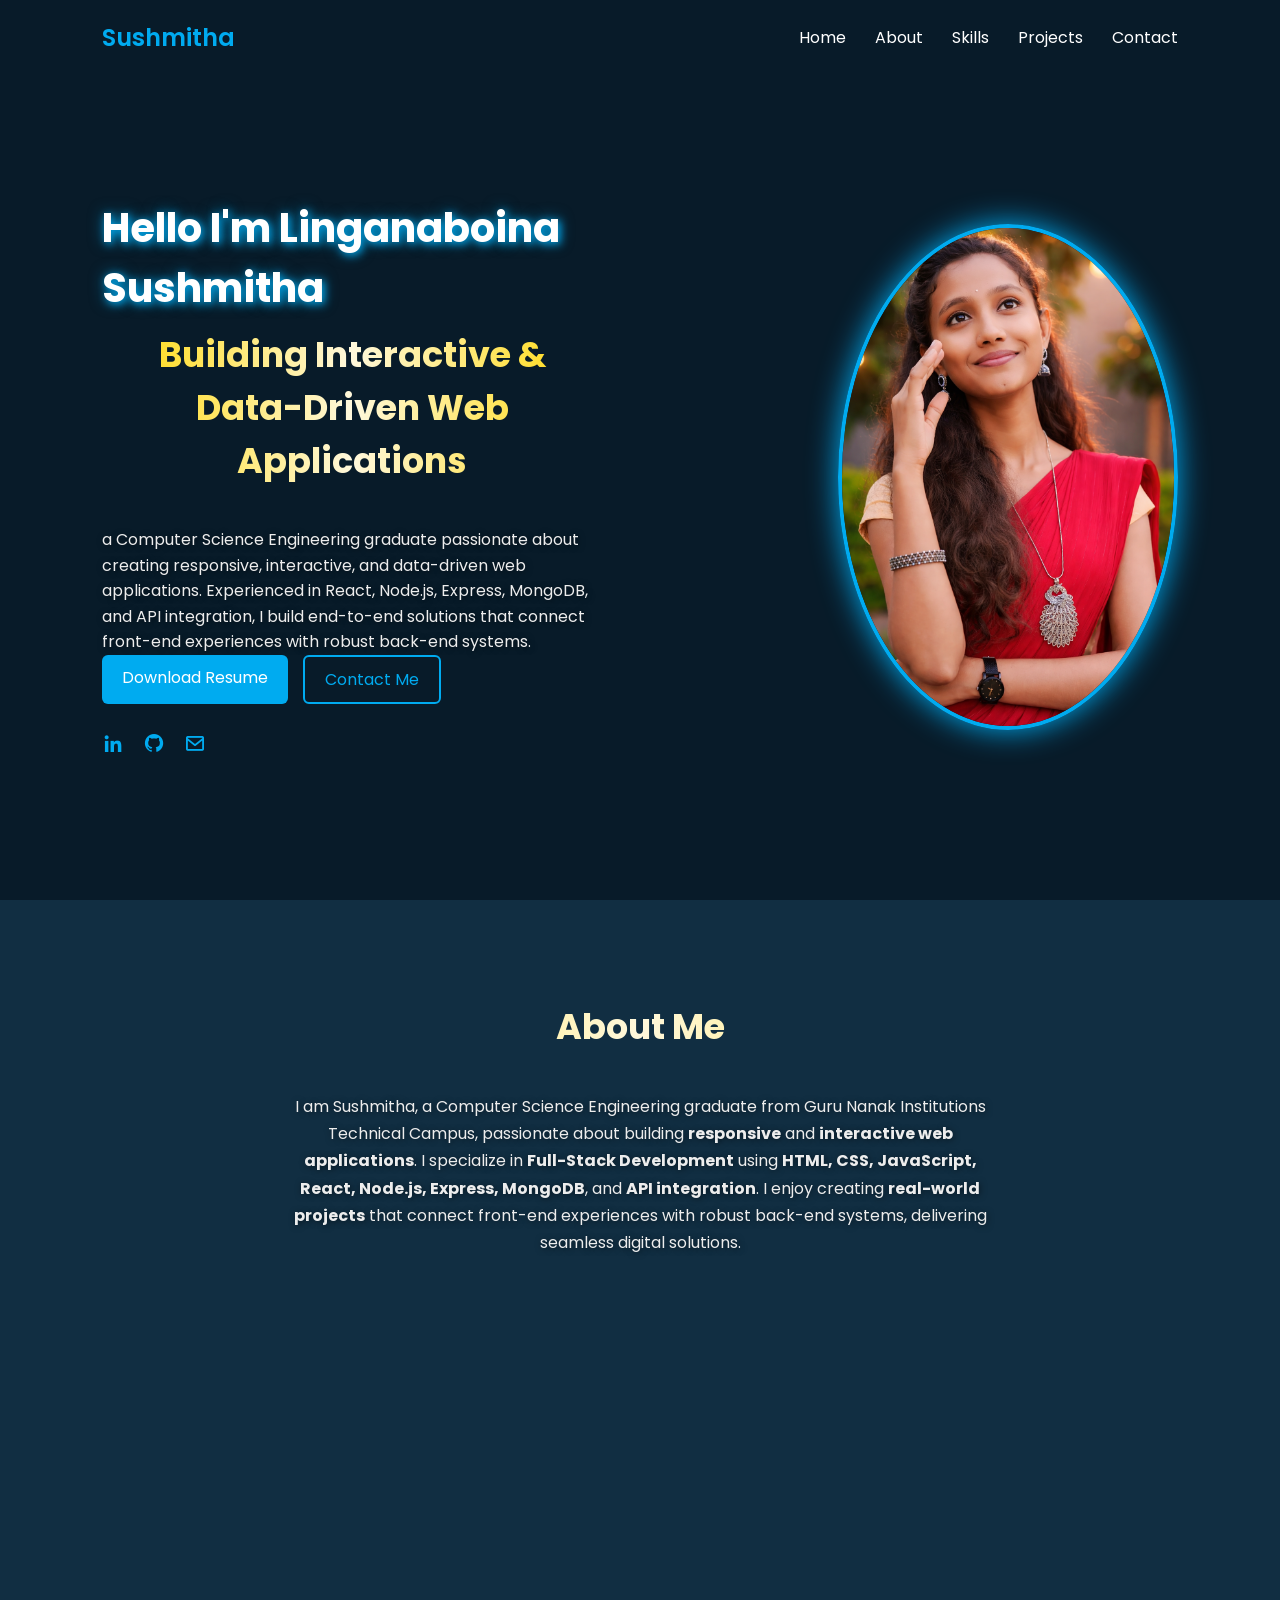
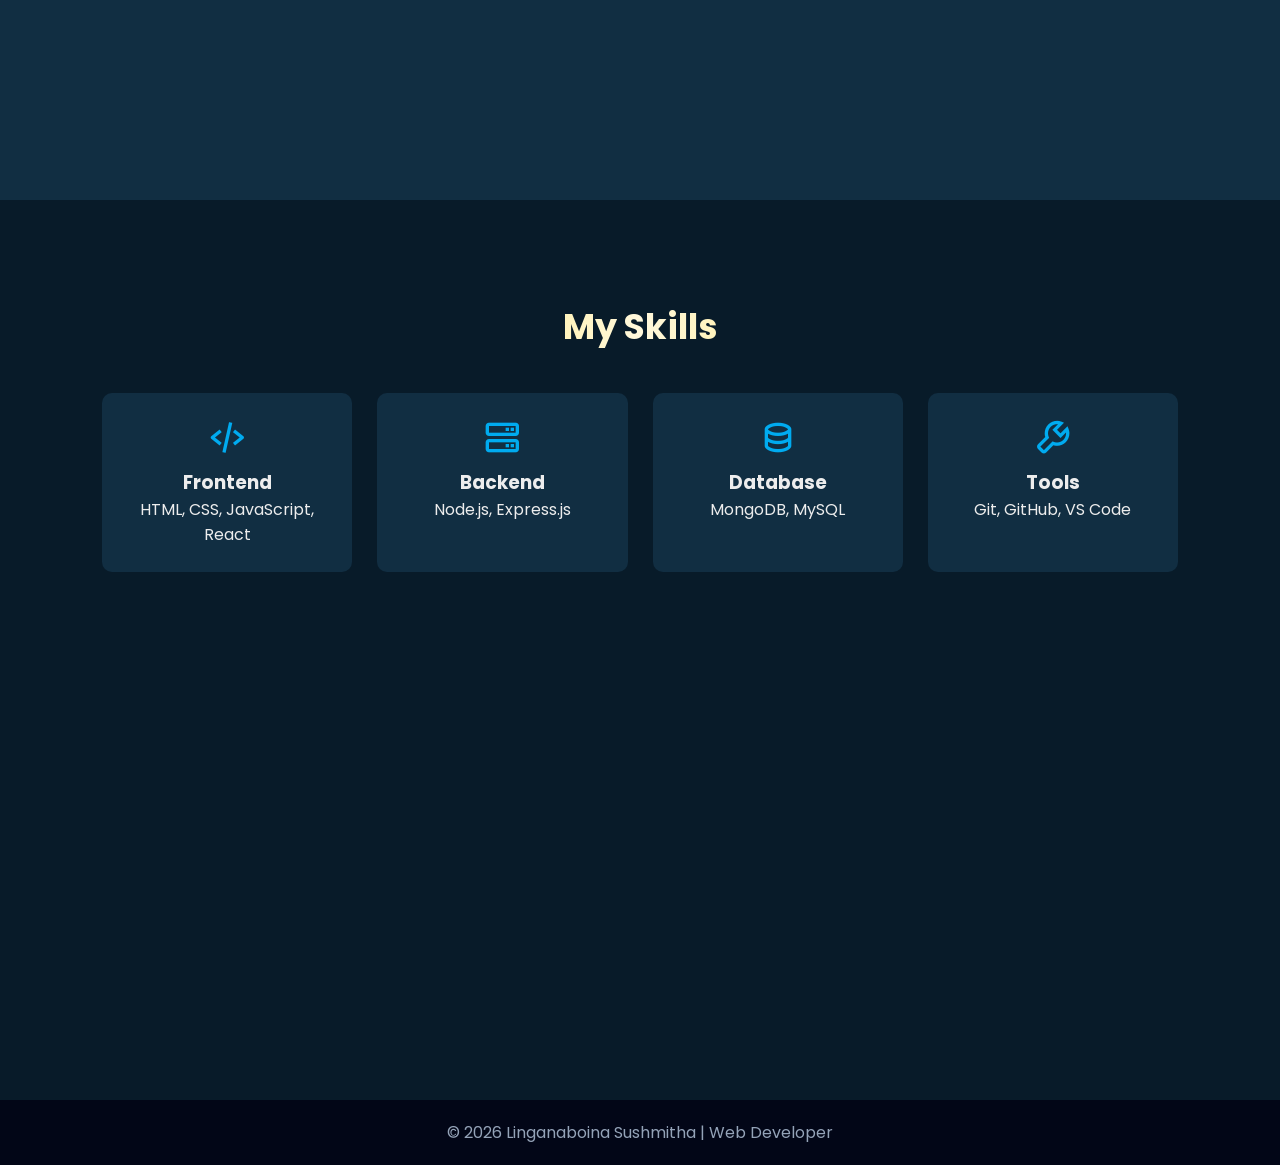
<file: index.html>
<!DOCTYPE html>
<html lang="en">

<head>

<meta charset="UTF-8">
<meta name="viewport" content="width=device-width, initial-scale=1.0">

<title>Sushmitha | Portfolio</title>

<link rel="stylesheet" href="css/style.css">

<link href='https://unpkg.com/boxicons@2.1.4/css/boxicons.min.css' rel='stylesheet'>

</head>

<body>

<header class="header">

<a href="#" class="logo">Sushmitha</a>

<nav class="navbar">

<a href="#home">Home</a>
<a href="#about">About</a>
<a href="#skills">Skills</a>
<a href="sections/projects.html">Projects</a>
<a href="sections/contact.html">Contact</a>

</nav>

<div class="bx bx-menu" id="menu-icon"></div>

</header>


<!-- HOME -->

<section class="home" id="home">

<div class="home-content">

<h1>Hello I'm <span>Linganaboina Sushmitha</span></h1>

<h2><span>Building Interactive & Data-Driven Web Applications</span></h2>

<p>
a Computer Science Engineering graduate passionate about creating responsive, interactive, and data-driven web applications. Experienced in React, Node.js, Express, MongoDB, and API integration, I build end-to-end solutions that connect front-end experiences with robust back-end systems.
</p>

<div class="btn-box">

<a href="assets/resume/Linganaboina_Sushmitha_Resume.pdf" class="btn" download>
Download Resume
</a>

<a href="sections/contact.html" class="btn-outline">
Contact Me
</a>

</div>

<div class="home-sci">

<a href="https://www.linkedin.com/in/sushmitha-l-7b5565280/"><i class='bx bxl-linkedin'></i></a>

<a href="https://github.com/linganaboinasushmitha"><i class='bx bxl-github'></i></a>

<a href="mailto:sushmithalinganaboina@gmail.com"><i class='bx bx-envelope'></i></a>

</div>

</div>

<div class="home-img">

<img src="assets/images/Sushmitha_img.png">

</div>

</section>


<!-- ABOUT -->

<section class="about" id="about">

<h2 class="heading">About <span>Me</span></h2>

<p>

 I am Sushmitha, a Computer Science Engineering graduate from Guru Nanak Institutions Technical Campus, passionate about building <strong>responsive</strong> and <strong>interactive web applications</strong>.  
 I specialize in <strong>Full-Stack Development</strong> using <strong>HTML, CSS, JavaScript, React, Node.js, Express, MongoDB</strong>, and <strong>API integration</strong>.  
 I enjoy creating <strong>real-world projects</strong> that connect front-end experiences with robust back-end systems, delivering seamless digital solutions.  

</p>

</section>



<!-- SKILLS -->

<section class="skills" id="skills">

<h2 class="heading">My <span>Skills</span></h2>

<div class="skills-container">

<div class="skill-box">

<i class='bx bx-code-alt'></i>

<h3>Frontend</h3>

<p>HTML, CSS, JavaScript, React</p>

</div>


<div class="skill-box">

<i class='bx bx-server'></i>

<h3>Backend</h3>

<p>Node.js, Express.js</p>

</div>


<div class="skill-box">

<i class='bx bx-data'></i>

<h3>Database</h3>

<p>MongoDB, MySQL</p>

</div>


<div class="skill-box">

<i class='bx bx-wrench'></i>

<h3>Tools</h3>

<p>Git, GitHub, VS Code</p>

</div>

</div>

</section>


<footer class="footer">

<p>© 2026 Linganaboina Sushmitha | Web Developer</p>

</footer>

<script src="js/script.js"></script>

</body>
</html>
</file>
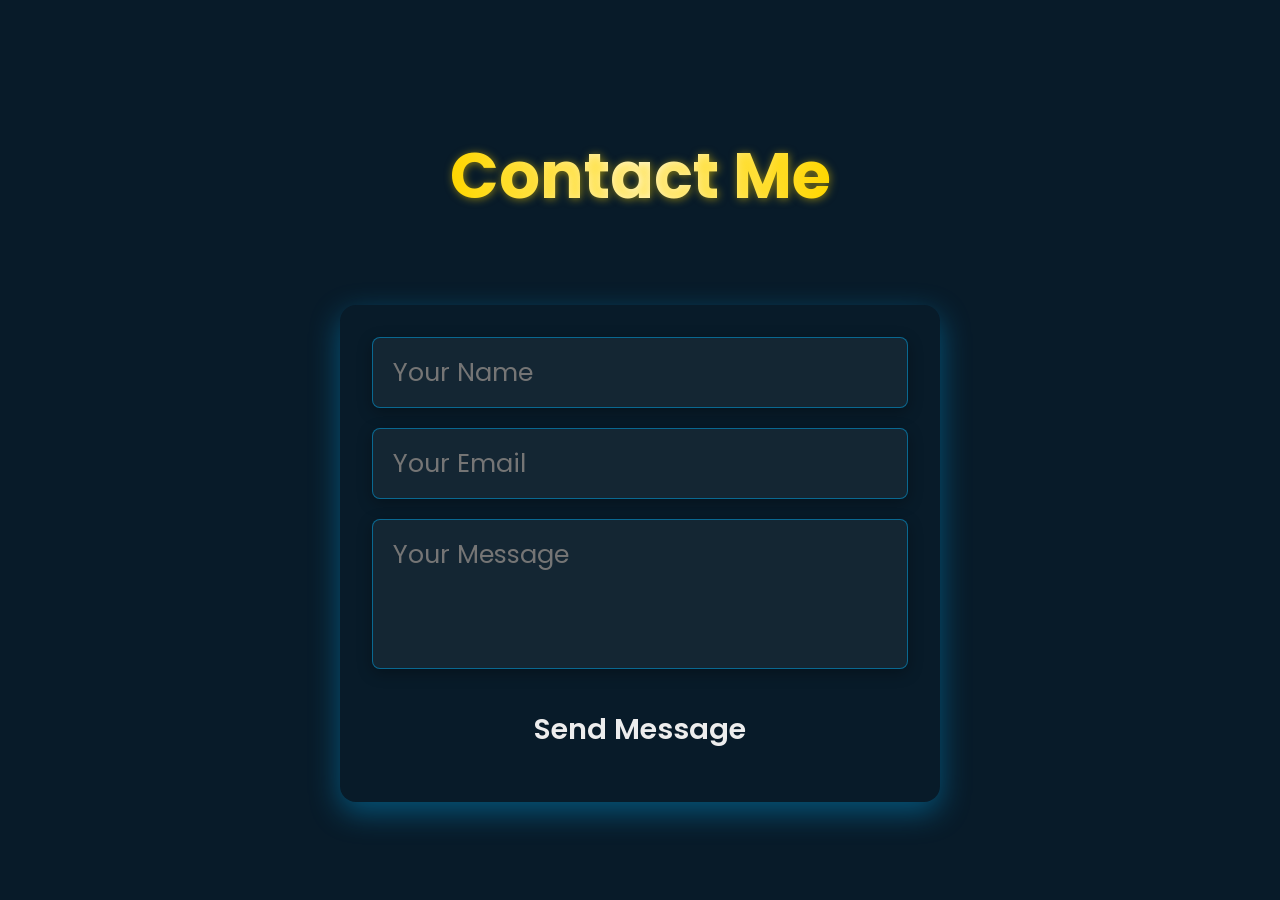
<file: sections/contact.html>
<!DOCTYPE html>
<html lang="en">

<head>

<meta charset="UTF-8">
<meta name="viewport" content="width=device-width, initial-scale=1.0">

<title>Contact</title>

<link rel="stylesheet" href="../css/style.css">

<link href='https://unpkg.com/boxicons@2.1.4/css/boxicons.min.css' rel='stylesheet'>

</head>

<body>

<section class="contact">

<h2 class="heading">Contact <span>Me</span></h2>

<form>

<input type="text" placeholder="Your Name" required>

<input type="email" placeholder="Your Email" required>

<textarea placeholder="Your Message"></textarea>

<button class="btn">Send Message</button>

</form>

</section>

</body>
</html>
</file>
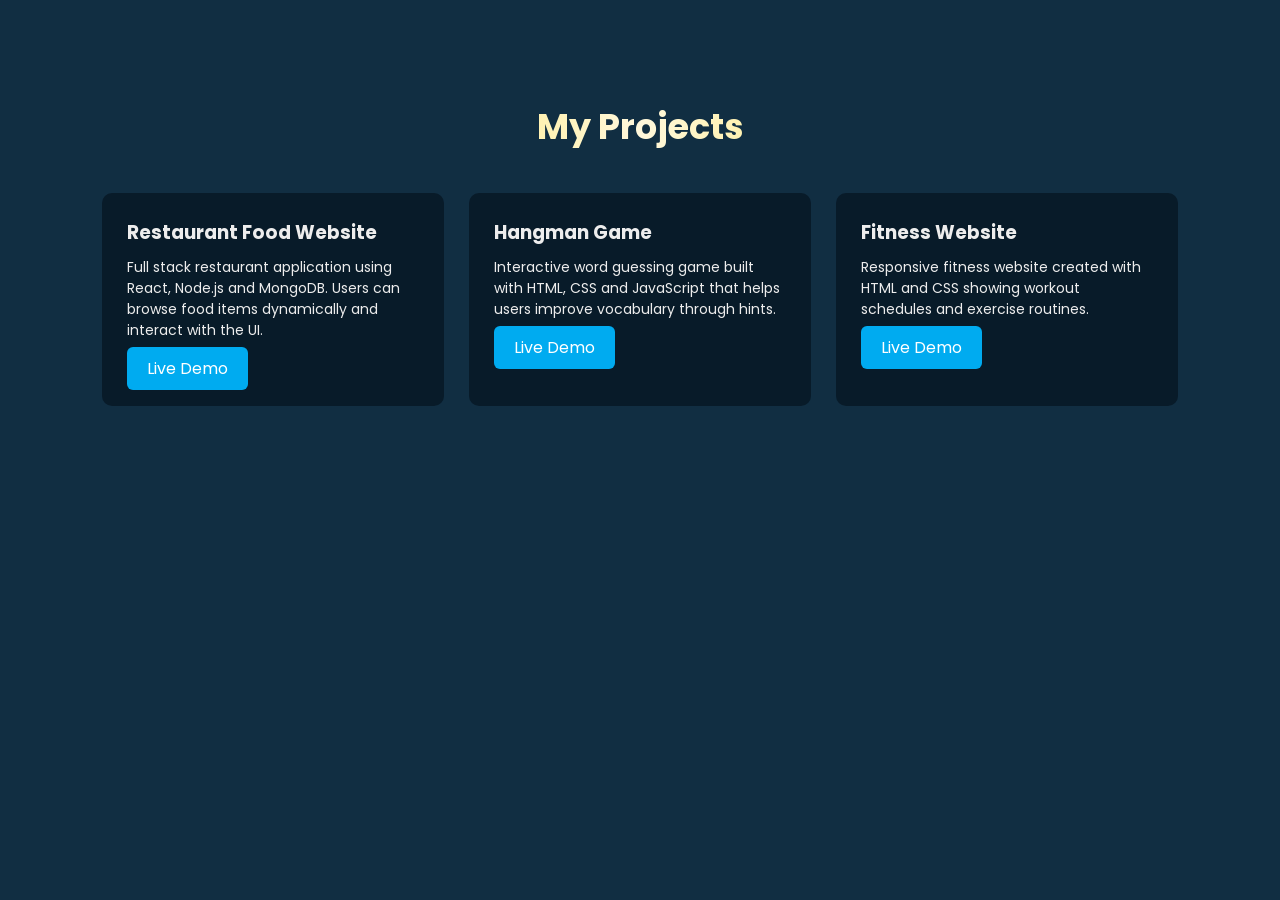
<file: sections/projects.html>
<!DOCTYPE html>
<html lang="en">

<head>

<meta charset="UTF-8">
<meta name="viewport" content="width=device-width, initial-scale=1.0">

<title>Projects</title>

<link rel="stylesheet" href="../css/style.css">

<link href='https://unpkg.com/boxicons@2.1.4/css/boxicons.min.css' rel='stylesheet'>

</head>

<body>

<section class="projects">

<h2 class="heading">My <span>Projects</span></h2>

<div class="projects-grid">

<div class="project-card">

<h3>Restaurant Food Website</h3>

<p>
Full stack restaurant application using React, Node.js and MongoDB. Users can browse food items dynamically and interact with the UI.
</p>

<a href="https://resturent-food-items-3.onrender.com" class="btn">Live Demo</a>

</div>


<div class="project-card">

<h3>Hangman Game</h3>

<p>
Interactive word guessing game built with HTML, CSS and JavaScript that helps users improve vocabulary through hints.
</p>

<a href="https://linganaboinasushmitha.github.io/Hangman-Game/" class="btn">Live Demo</a>

</div>


<div class="project-card">

<h3>Fitness Website</h3>

<p>
Responsive fitness website created with HTML and CSS showing workout schedules and exercise routines.
</p>

<a href="https://linganaboinasushmitha.github.io/HarryFitnessWebsite-main/" class="btn">Live Demo</a>

</div>

</div>

</section>

</body>
</html>
</file>
<file: css/style.css>
/* GOOGLE FONT */
@import url('https://fonts.googleapis.com/css2?family=Poppins:wght@300;400;500;600&display=swap');

/* RESET */
*{
    margin:0;
    padding:0;
    box-sizing:border-box;
    font-family:'Poppins',sans-serif;
    scroll-behavior:smooth;
}

/* BODY */
body{
    background:#081b29;
    color:#ededed;
}

/* HEADER */
.header{
    position:fixed;
    top:0;
    left:0;
    width:100%;
    padding:20px 8%;
    background:#081b29;
    display:flex;
    justify-content:space-between;
    align-items:center;
    z-index:100;
}

.logo{
    font-size:24px;
    font-weight:600;
    color:#00abf0;
    text-decoration:none;
}

.navbar a{
    font-size:16px;
    color:white;
    margin-left:25px;
    text-decoration:none;
    transition:.3s;
}

.navbar a:hover{
    color:#00abf0;
}

#menu-icon{
    font-size:28px;
    display:none;
    cursor:pointer;
}

/* SECTION */
section{
    min-height:100vh;
    padding:100px 8% 40px;
}

/* HOME */
.home{
    display:flex;
    align-items:center;
    justify-content:space-between;
    flex-wrap:wrap;
}

.home-content{
    max-width:500px;
}

/* ===== HOME PAGE TEXT STYLING ===== */
/* H1 - Main Heading */
.home-content h1{
    font-size:40px;
    margin-bottom:10px;
    color: #ffffff;
    text-shadow: 2px 2px 8px #00abf0, 0 0 15px rgba(0,171,240,0.5);
}

/* H2 - Subheading / Section Heading with Golden Animation */
.home-content h2,
.heading{
    font-size:35px;
    text-align:center;
    margin-bottom:40px;
    color:#FFD700; /* Golden color */
    animation: shimmer 2.5s infinite;
    background: linear-gradient(90deg, #FFD700, #FFF8DC, #FFD700);
    -webkit-background-clip: text;
    -webkit-text-fill-color: transparent;
}

/* P - Paragraphs */
.home-content p,
.about p{
    color:#ededed;
    line-height:1.6;
    text-shadow:1px 1px 6px rgba(0,0,0,0.5);
}

/* Optional: H1 hover effect */
.home-content h1:hover{
    text-shadow: 4px 4px 15px #00abf0, 0 0 25px rgba(0,171,240,0.6);
    transition: all 0.3s ease-in-out;
}

/* ===== KEYFRAMES ANIMATION ===== */
@keyframes shimmer{
    0%{
        background-position:-500px 0;
    }
    50%{
        background-position:500px 0;
    }
    100%{
        background-position:-500px 0;
    }
}

/* BUTTONS */
.btn-box{
    display:flex;
    gap:15px;
}

.btn{
    padding:10px 20px;
    background:#00abf0;
    color:white;
    border-radius:6px;
    text-decoration:none;
    transition:.3s;
}

.btn:hover{
    background:#008cc9;
}

.btn-outline{
    padding:10px 20px;
    border:2px solid #00abf0;
    border-radius:6px;
    text-decoration:none;
    color:#00abf0;
}

.btn-outline:hover{
    background:#00abf0;
    color:white;
}

/* SOCIAL ICONS */
.home-sci{
    margin-top:25px;
}

.home-sci a{
    font-size:22px;
    margin-right:15px;
    color:#00abf0;
}

/* IMAGE */
/*.home-img img{
    width:300px;
    border-radius:50%;
    border:4px solid #00abf0;
    box-shadow:0 0 25px #00abf0;
}*/
.home-img img {
    width: 340px; /* increased size */
    border-radius: 50%;
    border: 4px solid #00abf0;
    box-shadow: 0 0 30px #00abf0; /* slightly stronger glow to match larger size */
    transition: all 0.3s ease-in-out; /* smooth hover/resize effect */
}

/* Optional hover effect to slightly enlarge on hover */
.home-img img:hover {
    transform: scale(1.05);
    box-shadow: 0 0 40px #00abf0;
}

/* ABOUT */
.about{
    text-align:center;
    background:#112e42;
}

.about p{
    max-width:700px;
    margin:auto;
    line-height:1.7;
}

/* SKILLS */
.skills{
    background:#081b29;
}

.skills-container{
    display:grid;
    grid-template-columns:repeat(auto-fit,minmax(220px,1fr));
    gap:25px;
}

.skill-box{
    background:#112e42;
    padding:25px;
    border-radius:10px;
    text-align:center;
    transition:.3s;
}

.skill-box:hover{
    transform:translateY(-10px);
}

.skill-box i{
    font-size:40px;
    color:#00abf0;
    margin-bottom:10px;
}

/* PROJECTS */
.projects{
    background:#112e42;
}

.projects-grid{
    display:grid;
    grid-template-columns:repeat(auto-fit,minmax(250px,1fr));
    gap:25px;
}

.project-card{
    background:#081b29;
    padding:25px;
    border-radius:10px;
    transition:.3s;
}

.project-card:hover{
    transform:translateY(-10px);
    box-shadow:0 10px 20px rgba(0,0,0,.4);
}

.project-card h3{
    margin-bottom:10px;
}

.project-card p{
    font-size:14px;
    margin-bottom:15px;
}
    

/* ===== CONTACT SECTION STYLING ===== */
.contact {
    background: var(--bg-color);
    padding: 8rem 9% 6rem;
    display: flex;
    justify-content: center;
    align-items: center;
    flex-direction: column;
    gap: 2rem;
    position: relative;
    overflow: hidden;
}

.contact h2 {
    font-size: 4rem;
    color: var(--main-color);
    margin-bottom: 3rem;
    text-align: center;
    text-shadow: 1px 1px 8px rgba(255, 215, 0, 0.5);
    animation: contactHeading 2s ease forwards;
}

/* Form Container */
.contact form {
    max-width: 600px;
    width: 100%;
    margin: auto;
    display: flex;
    flex-direction: column;
    gap: 20px;
    padding: 2rem;
    background: var(--second-bg-color);
    border-radius: 1rem;
    box-shadow: 0 10px 30px rgba(0, 171, 240, 0.4);
    transform: translateY(50px);
    opacity: 0;
    animation: contactFormAppear 1s forwards;
}

/* Inputs and Textarea */
.contact input,
.contact textarea {
    padding: 15px 20px;
    border-radius: 8px;
    border: 1px solid rgba(0,171,240,0.5);
    outline: none;
    font-size: 1.6rem;
    background: rgba(255,255,255,0.05);
    color: var(--text-color);
    box-shadow: 0 4px 15px rgba(0, 0, 0, 0.3);
    transition: all 0.3s ease;
}

.contact input:focus,
.contact textarea:focus {
    border: 1px solid var(--main-color);
    box-shadow: 0 6px 20px rgba(0, 171, 240, 0.6);
    transform: translateY(-2px) scale(1.02);
}

/* Textarea height */
.contact textarea {
    height: 150px;
    resize: none;
}

/* Submit Button */
.contact .btn {
    width: 100%;
    padding: 1.2rem;
    border-radius: 8px;
    background: var(--main-color);
    color: var(--bg-color);
    font-size: 1.8rem;
    font-weight: 600;
    border: none;
    cursor: pointer;
    transition: all 0.3s ease;
}

.contact .btn:hover {
    background: #008cc9;
    transform: translateY(-3px) scale(1.02);
    box-shadow: 0 8px 25px rgba(0, 171, 240, 0.6);
}

/* ===== KEYFRAMES ANIMATION ===== */
@keyframes contactFormAppear {
    0% {
        transform: translateY(50px);
        opacity: 0;
    }
    100% {
        transform: translateY(0);
        opacity: 1;
    }
}

@keyframes contactHeading {
    0% {
        opacity: 0;
        transform: translateY(-20px);
    }
    100% {
        opacity: 1;
        transform: translateY(0);
    }
}

/* RESPONSIVE */
@media (max-width: 768px) {
    .contact form {
        padding: 1.5rem;
    }
}

/* FOOTER */
.footer{
    text-align:center;
    padding:20px;
    background:#020617;
    color:#94a3b8;
}

/* ANIMATION */
.skill-box,
.project-card{
    animation:fadeIn 1s ease;
}

@keyframes fadeIn{
    from{
        opacity:0;
        transform:translateY(30px);
    }
    to{
        opacity:1;
        transform:translateY(0);
    }
}

/* RESPONSIVE */
@media(max-width:768px){
    .home{
        flex-direction:column;
        text-align:center;
    }

    .home-img{
        margin-top:30px;
    }

    .navbar{
        display:none;
    }

    #menu-icon{
        display:block;
    }
}
</file>
